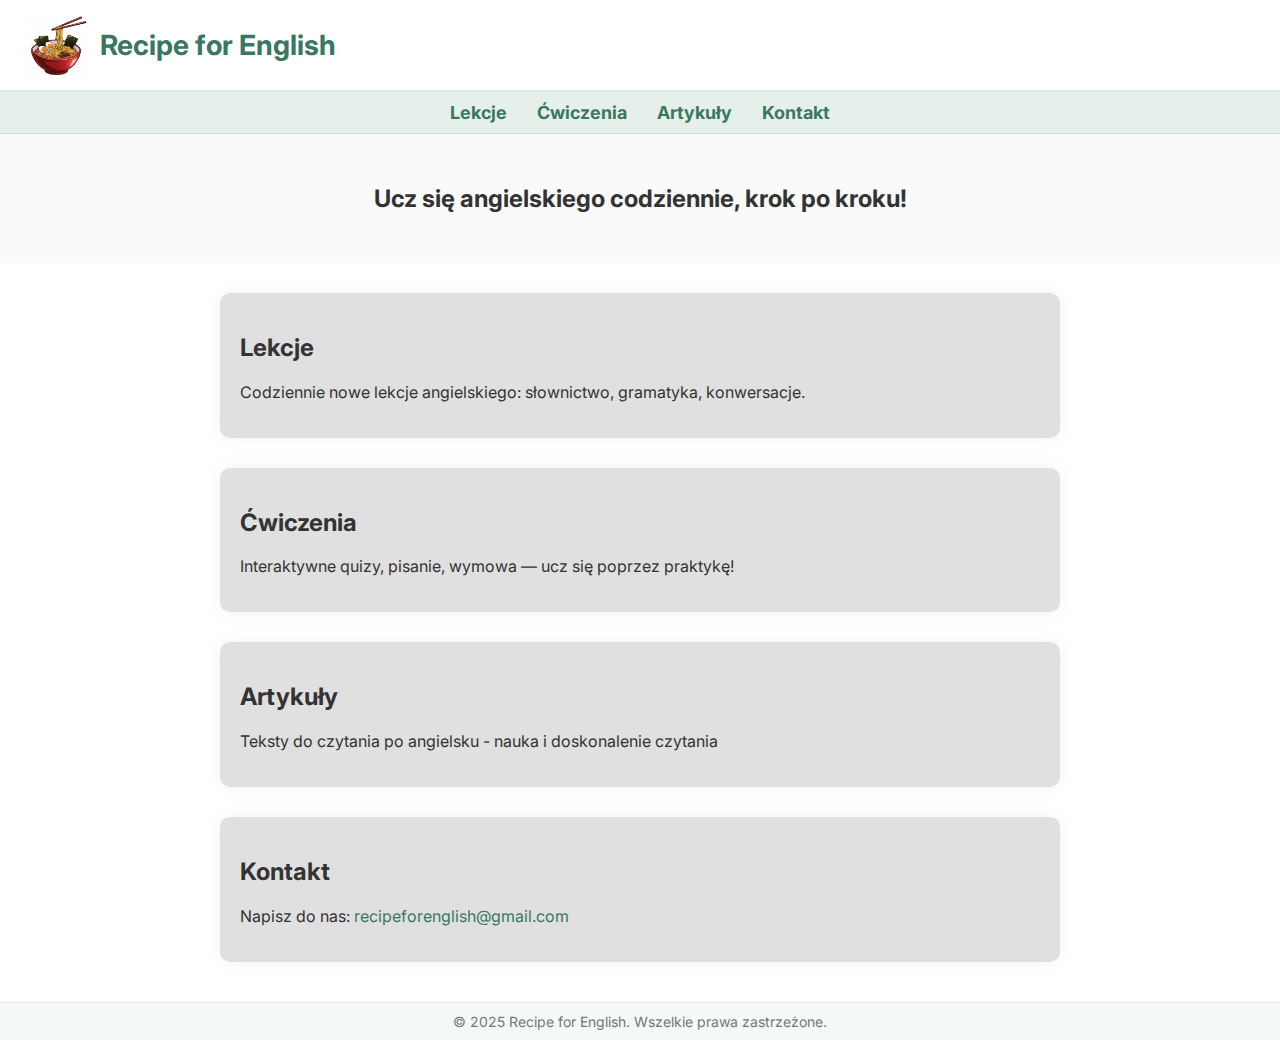
<file: index.html>
<!DOCTYPE html>
<html lang="pl">
<head>
    <meta charset="UTF-8">
    <meta name="viewport" content="width=device-width, initial-scale=1.0">
    <title>Recipe for English</title>
    <link rel="stylesheet" href="style.css">
    <style>
    </style>
    <link rel="icon" href="no bg logo.png" type="image/x-icon">
    <link rel="preconnect" href="https://fonts.googleapis.com">
    <link rel="preconnect" href="https://fonts.gstatic.com" crossorigin>
    <link href="https://fonts.googleapis.com/css2?family=Inter:wght@400;500;700&display=swap" rel="stylesheet">
</head>
<body>

<header>
    <a href="index.html">
    <div class="logo-container">
        <img src="logo no text.jpg" alt="Recipe for English Logo">
        <h1>Recipe for English</h1>
    </div>
    </a>
</header>

<nav>
    <a href="Lekcje.html">Lekcje</a>
    <a href="Cwiczenia.html">Ćwiczenia</a>
    <a href="#artykuły">Artykuły</a>
    <a href="#kontakt">Kontakt</a>
</nav>

<section class="hero">
    <h2>Ucz się angielskiego codziennie, krok po kroku!</h2>
</section>

<a href="Lekcje.html">
    <section class="content" id="lekcje">
        <h2>Lekcje</h2>
        <p>Codziennie nowe lekcje angielskiego: słownictwo, gramatyka, konwersacje.</p>
    </section>
</a>

<a href="Cwiczenia.html">
    <section class="content" id="ćwiczenia">
        <h2>Ćwiczenia</h2>
        <p>Interaktywne quizy, pisanie, wymowa — ucz się poprzez praktykę!</p>
    </section>
</a>

<a href="#artykuły">
    <section class="content" id="artykuły">
        <h2>Artykuły</h2>
        <p>Teksty do czytania po angielsku - nauka i doskonalenie czytania</p>
    </section>
</a>

<section class="content" id="kontakt">
    <h2>Kontakt</h2>
    <p>Napisz do nas: <a href="mailto:kontakt@recipeforenglish.com">recipeforenglish@gmail.com</a></p>
</section>

<footer>
    &copy; 2025 Recipe for English. Wszelkie prawa zastrzeżone.
</footer>

</body>
</html>
</file>
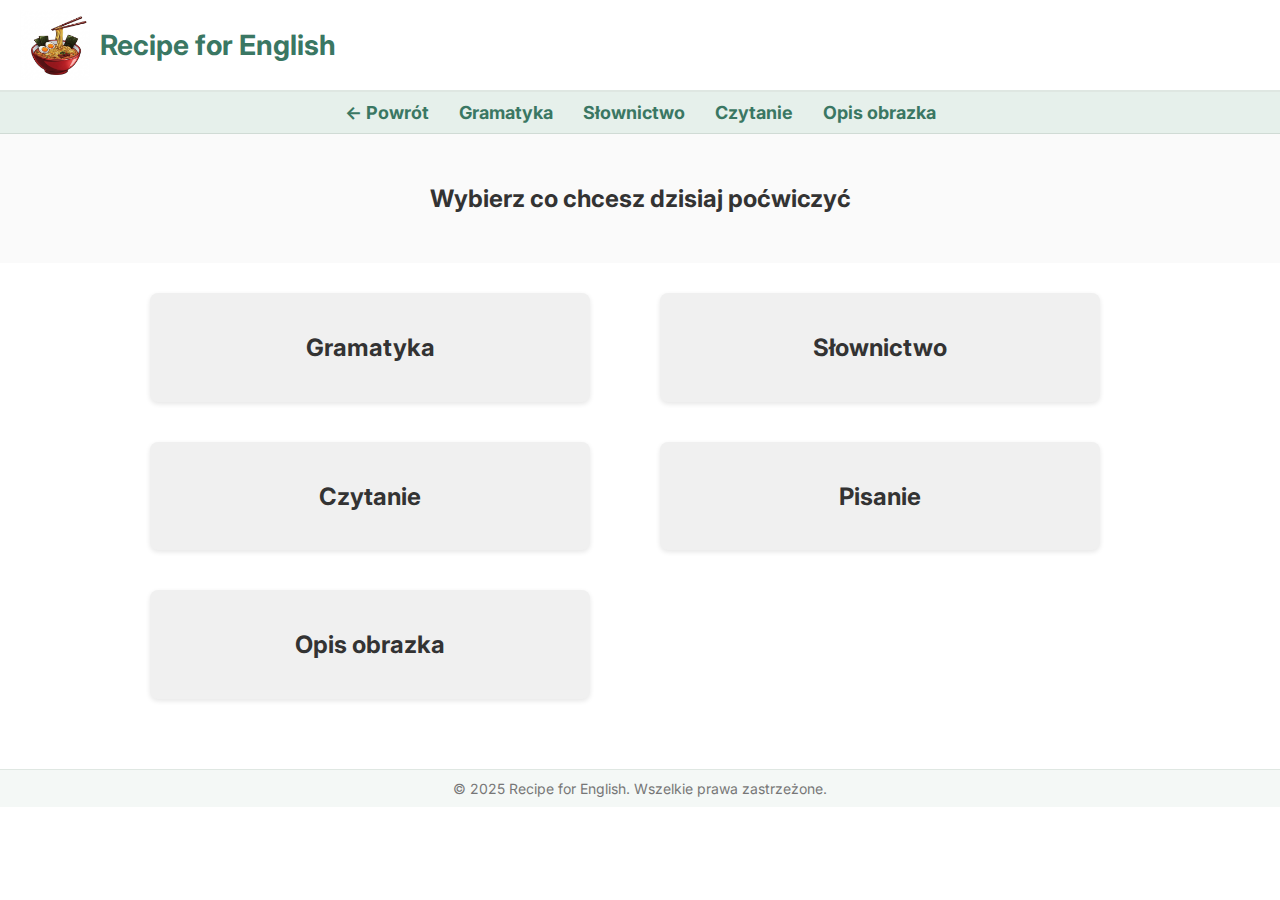
<file: Cwiczenia.html>
<!DOCTYPE html>
<html lang="pl">
<head>
    <meta charset="UTF-8">
    <meta name="viewport" content="width=device-width, initial-scale=1.0">
    <title>Recipe for English</title>
    <link rel="stylesheet" href="style.css">
    <style>
    </style>
    <link rel="icon" href="no bg logo.png" type="image/x-icon">
    <link rel="preconnect" href="https://fonts.googleapis.com">
    <link rel="preconnect" href="https://fonts.gstatic.com" crossorigin>
    <link href="https://fonts.googleapis.com/css2?family=Inter:wght@400;500;700&display=swap" rel="stylesheet">
</head>
<body>

<header>
    <a href="index.html">
    <div class="logo-container">
        <img src="logo no text.jpg" alt="Recipe for English Logo">
        <h1>Recipe for English</h1>
    </div>
    </a>
</header>

<nav class="lekcje-nav">
    <a onclick="window.history.back(); return false;" href="#" class="nav-link">← Powrót</a>
    <a href="Lekcje.html">Gramatyka</a>
    <a href="Cwiczenia.html">Słownictwo</a>
    <a href="#artykuły">Czytanie</a>
    <a href="#kontakt">Opis obrazka</a>
</nav>

<section class="hero">
    <h2>Wybierz co chcesz dzisiaj poćwiczyć</h2>
</section>

<div class="kafelki">
    <a href="Czasy angielskie.html">
    <section class="item1 items">
        <h2>Gramatyka</h2>
    </section>
    </a>

    <a href="Czesci mowy.html">
    <section class="item2 items">
        <h2>Słownictwo</h2>
    </section>
    </a>

    <a href="">
    <section class="item3 items">
        <h2>Czytanie</h2>
    </section>
    
    <a href="">
    <section class="item4 items">
        <h2>Pisanie</h2>
    </section>
    </a>

    <a href="">
        <section class="item4 items">
            <h2>Opis obrazka</h2>
        </section>

</div>



<footer>
    &copy; 2025 Recipe for English. Wszelkie prawa zastrzeżone.
</footer>

</body>
</html>
</file>
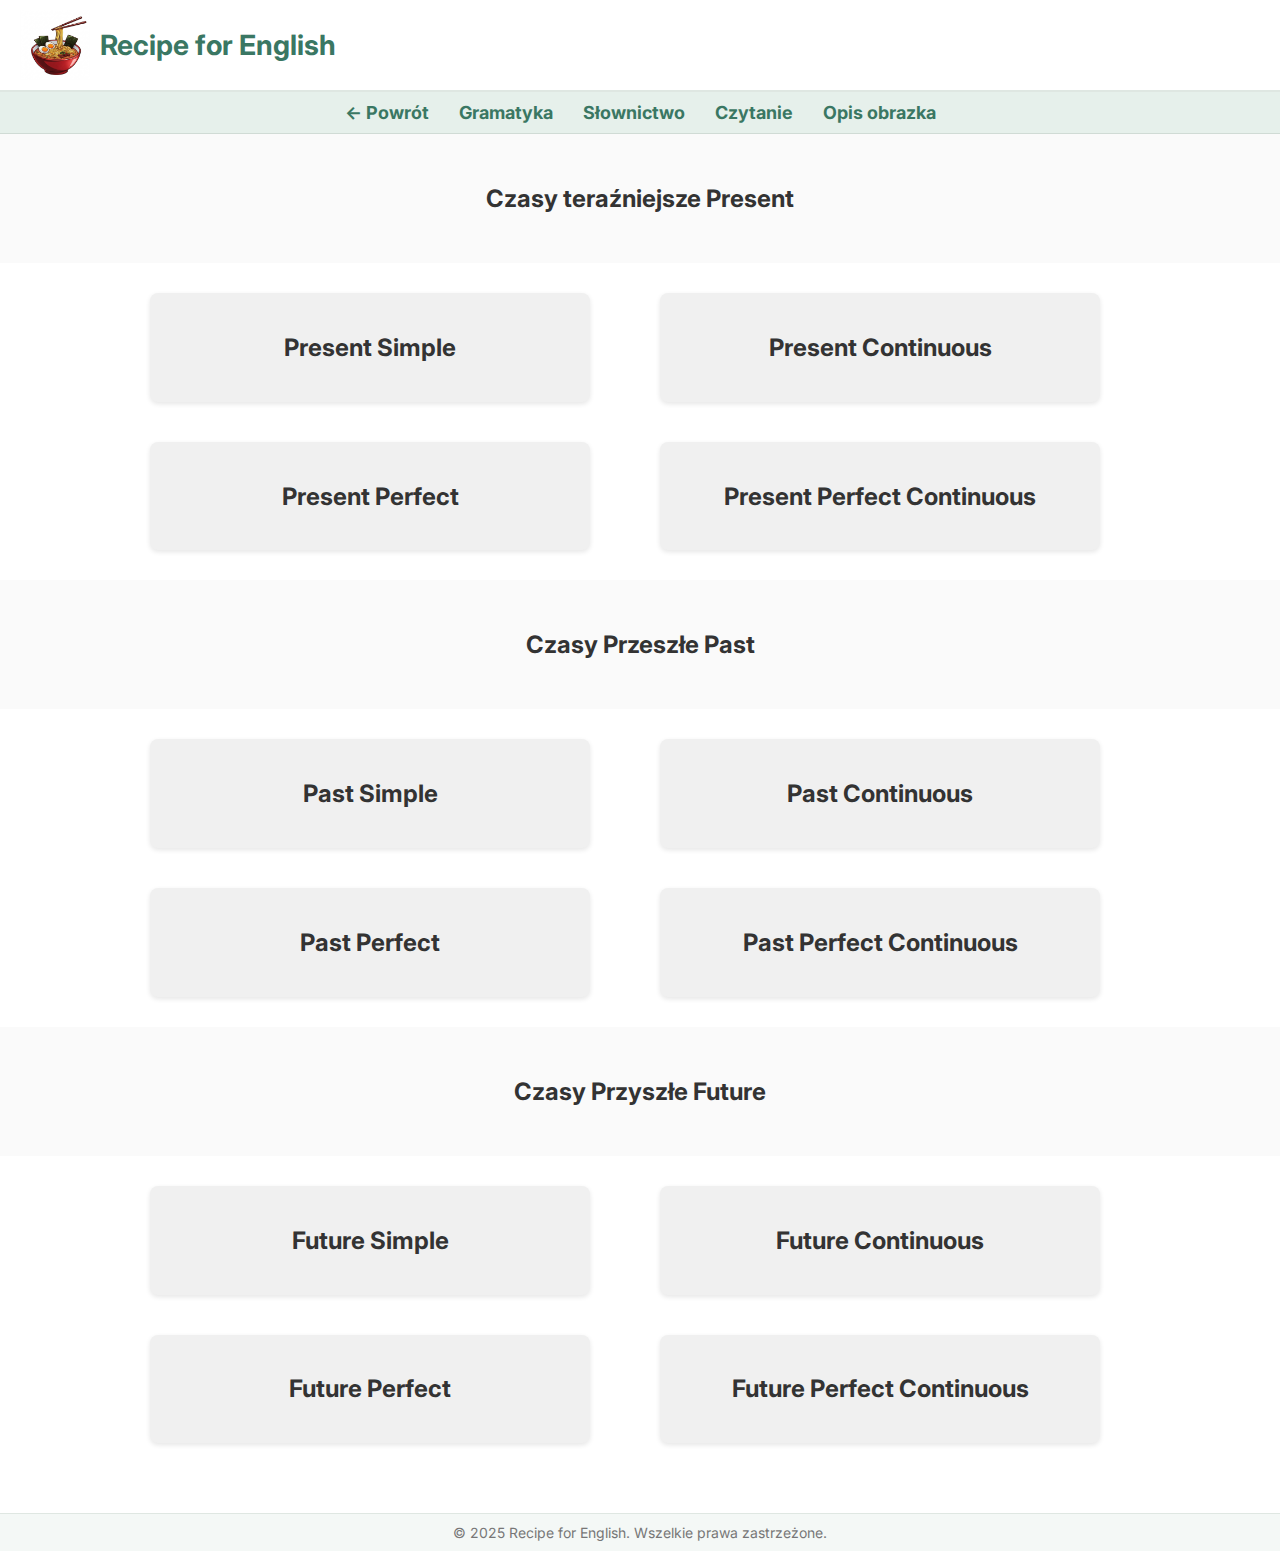
<file: Czasy angielskie.html>
<!DOCTYPE html>
<html lang="pl">
<head>
    <meta charset="UTF-8">
    <meta name="viewport" content="width=device-width, initial-scale=1.0">
    <title>Recipe for English</title>
    <link rel="stylesheet" href="style.css">
    <style>
    </style>
    <link rel="icon" href="no bg logo.png" type="image/x-icon">
    <link rel="preconnect" href="https://fonts.googleapis.com">
    <link rel="preconnect" href="https://fonts.gstatic.com" crossorigin>
    <link href="https://fonts.googleapis.com/css2?family=Inter:wght@400;500;700&display=swap" rel="stylesheet">
</head>
<body>

<header>
    <a href="index.html">
    <div class="logo-container">
        <img src="logo no text.jpg" alt="Recipe for English Logo">
        <h1>Recipe for English</h1>
    </div>
    </a>
</header>

<nav class="lekcje-nav">
    <a onclick="window.history.back(); return false;" href="#" class="nav-link">← Powrót</a>
    <a href="Lekcje.html">Gramatyka</a>
    <a href="#ćwiczenia">Słownictwo</a>
    <a href="#artykuły">Czytanie</a>
    <a href="#kontakt">Opis obrazka</a>
</nav>

<section class="hero">
    <h2>Czasy teraźniejsze Present</h2>
</section>

<div class="kafelki">
    <a href="">
    <section class="item1 items">
        <h2>Present Simple</h2>
    </section>
    </a>

    <a href="">
    <section class="item2 items">
        <h2>Present Continuous</h2>
    </section>
    </a>

    <a href="">
    <section class="item3 items">
        <h2>Present Perfect</h2>
    </section>
    
    <a href="">
    <section class="item4 items">
        <h2>Present Perfect Continuous</h2>
    </section>
    </a>

</div>

<section class="hero">
    <h2>Czasy Przeszłe Past</h2>
</section>

<div class="kafelki">
    <a href="">
    <section class="item1 items">
        <h2>Past Simple</h2>
    </section>
    </a>

    <a href="">
    <section class="item2 items">
        <h2>Past Continuous</h2>
    </section>
    </a>

    <a href="">
    <section class="item3 items">
        <h2>Past Perfect</h2>
    </section>
    
    <a href="">
    <section class="item4 items">
        <h2>Past Perfect Continuous</h2>
    </section>
    </a>

</div>

<section class="hero">
    <h2>Czasy Przyszłe Future</h2>
</section>

<div class="kafelki">
    <a href="">
    <section class="item1 items">
        <h2>Future Simple</h2>
    </section>
    </a>

    <a href="">
    <section class="item2 items">
        <h2>Future Continuous</h2>
    </section>
    </a>

    <a href="">
    <section class="item3 items">
        <h2>Future Perfect</h2>
    </section>
    
    <a href="">
    <section class="item4 items">
        <h2>Future Perfect Continuous</h2>
    </section>
    </a>

</div>

<footer>
    &copy; 2025 Recipe for English. Wszelkie prawa zastrzeżone.
</footer>

</body>
</html>
</file>
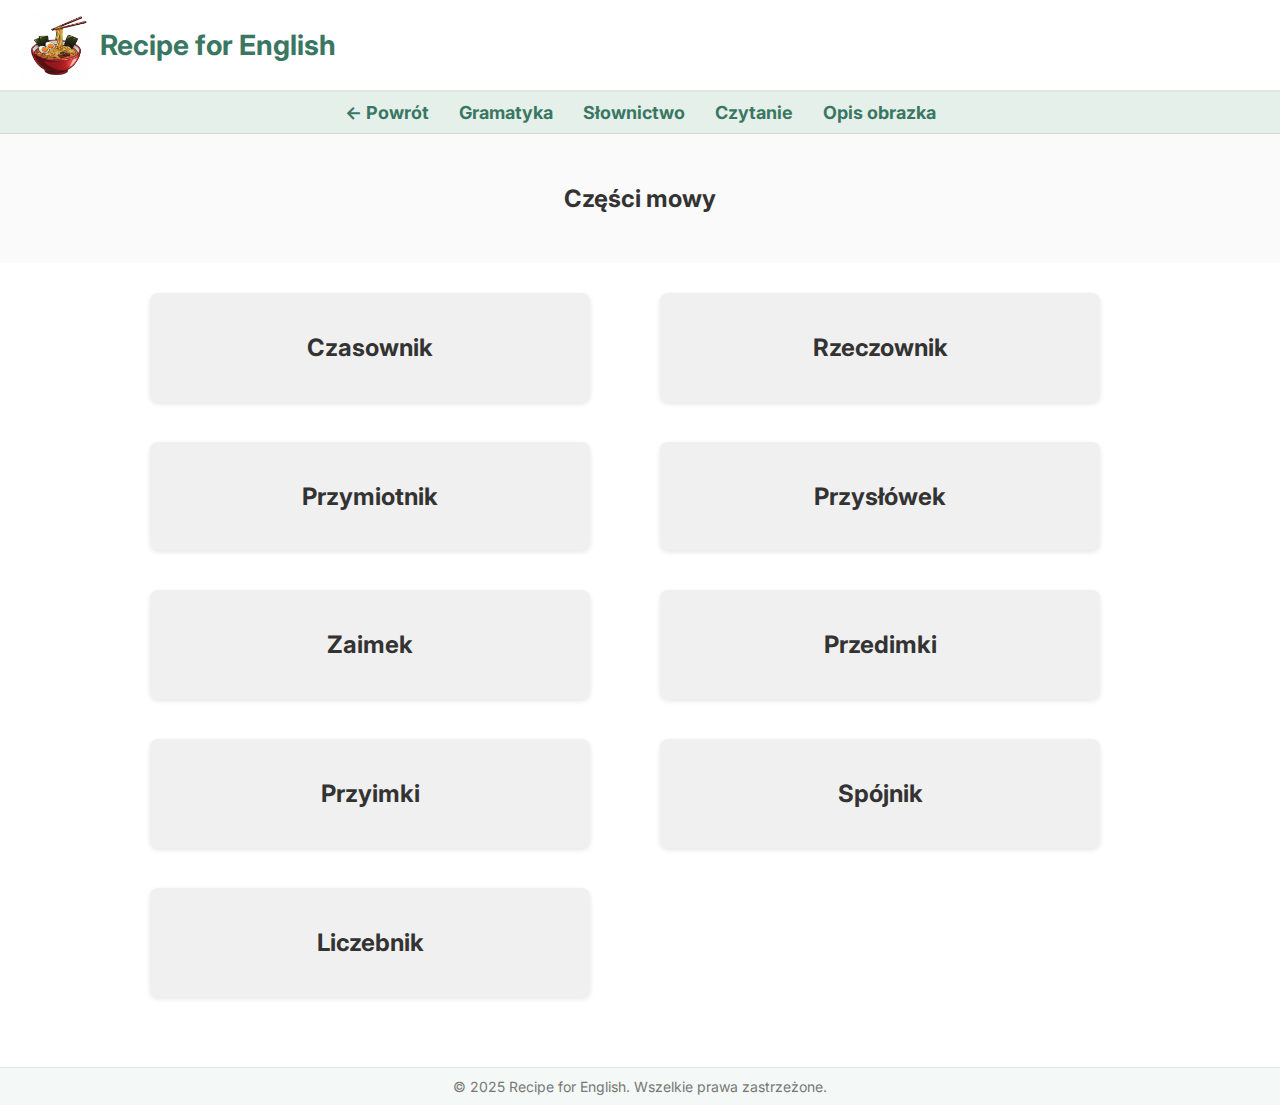
<file: Czesci mowy.html>
<!DOCTYPE html>
<html lang="pl">
<head>
    <meta charset="UTF-8">
    <meta name="viewport" content="width=device-width, initial-scale=1.0">
    <title>Recipe for English</title>
    <link rel="stylesheet" href="style.css">
    <style>
    </style>
    <link rel="icon" href="no bg logo.png" type="image/x-icon">
    <link rel="preconnect" href="https://fonts.googleapis.com">
    <link rel="preconnect" href="https://fonts.gstatic.com" crossorigin>
    <link href="https://fonts.googleapis.com/css2?family=Inter:wght@400;500;700&display=swap" rel="stylesheet">
</head>
<body>

<header>
    <a href="index.html">
    <div class="logo-container">
        <img src="logo no text.jpg" alt="Recipe for English Logo">
        <h1>Recipe for English</h1>
    </div>
    </a>
</header>

<nav class="lekcje-nav">
    <a onclick="window.history.back(); return false;" href="#" class="nav-link">← Powrót</a>
    <a href="Lekcje.html">Gramatyka</a>
    <a href="Cwiczenia.html">Słownictwo</a>
    <a href="#artykuły">Czytanie</a>
    <a href="#kontakt">Opis obrazka</a>
</nav>

<section class="hero">
    <h2>Części mowy</h2>
</section>

<div class="kafelki">
    <a href="">
    <section class="item1 items">
        <h2>Czasownik</h2>
    </section>
    </a>

    <a href="">
    <section class="item2 items">
        <h2>Rzeczownik</h2>
    </section>
    </a>

    <a href="">
    <section class="item3 items">
        <h2>Przymiotnik</h2>
    </section>
    
    <a href="">
    <section class="item4 items">
        <h2>Przysłówek</h2>
    </section>
    </a>

    <a href="">
        <section class="item4 items">
            <h2>Zaimek</h2>
        </section>
    </a>

    <a href="">
        <section class="item4 items">
            <h2>Przedimki</h2>
        </section>
    </a>

    <a href="">
        <section class="item4 items">
            <h2>Przyimki</h2>
        </section>
    </a>

    <a href="">
        <section class="item4 items">
            <h2>Spójnik</h2>
        </section>
    </a>

    <a href="">
        <section class="item4 items">
            <h2>Liczebnik</h2>
        </section>
    </a>

</div>


<footer>
    &copy; 2025 Recipe for English. Wszelkie prawa zastrzeżone.
</footer>

</body>
</html>
</file>
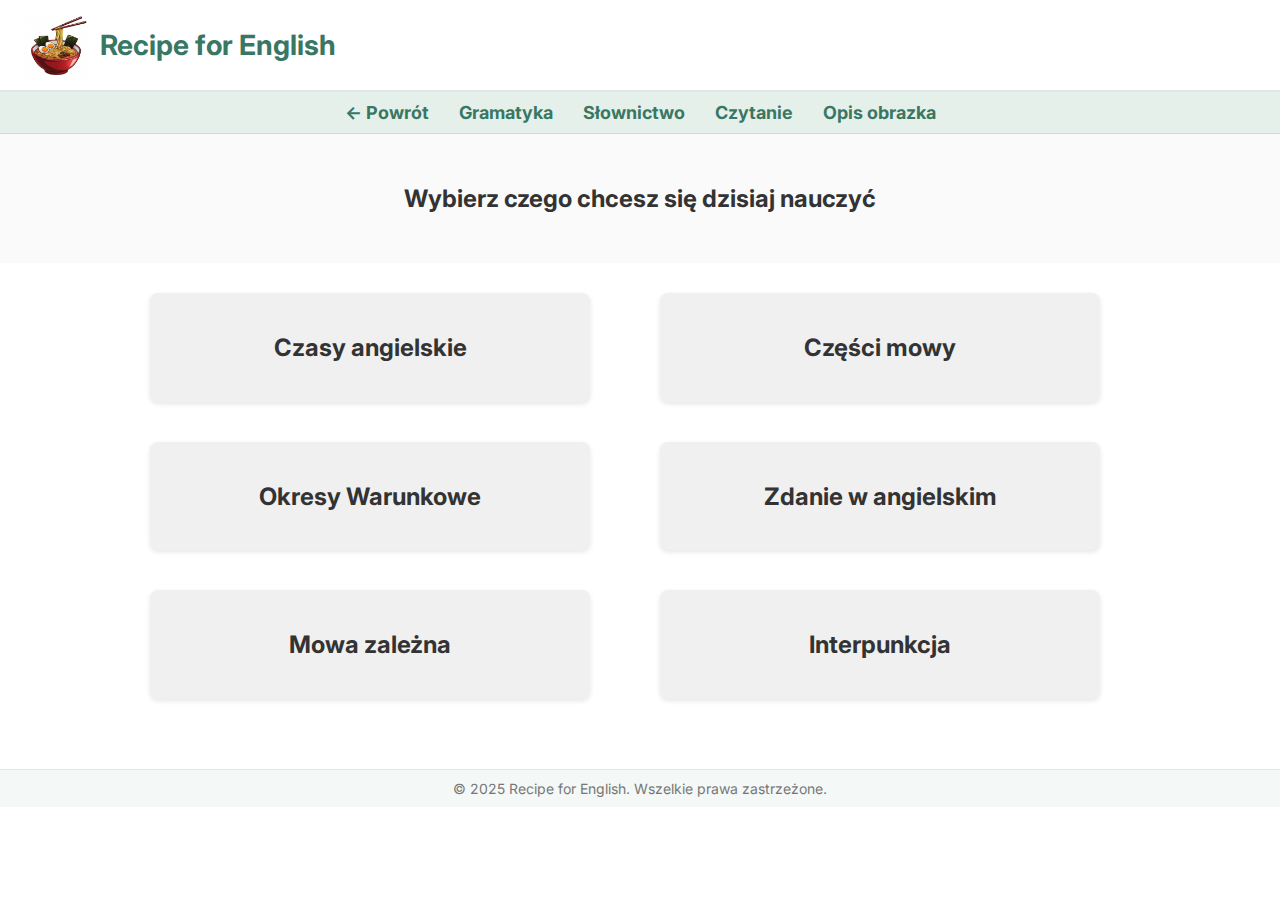
<file: Lekcje.html>
<!DOCTYPE html>
<html lang="pl">
<head>
    <meta charset="UTF-8">
    <meta name="viewport" content="width=device-width, initial-scale=1.0">
    <title>Recipe for English</title>
    <link rel="stylesheet" href="style.css">
    <style>
    </style>
    <link rel="icon" href="no bg logo.png" type="image/x-icon">
    <link rel="preconnect" href="https://fonts.googleapis.com">
    <link rel="preconnect" href="https://fonts.gstatic.com" crossorigin>
    <link href="https://fonts.googleapis.com/css2?family=Inter:wght@400;500;700&display=swap" rel="stylesheet">
</head>
<body>

<header>
    <a href="index.html">
    <div class="logo-container">
        <img src="logo no text.jpg" alt="Recipe for English Logo">
        <h1>Recipe for English</h1>
    </div>
    </a>
</header>

<nav class="lekcje-nav">
    <a onclick="window.history.back(); return false;" href="#" class="nav-link">← Powrót</a>
    <a href="Lekcje.html">Gramatyka</a>
    <a href="#ćwiczenia">Słownictwo</a>
    <a href="#artykuły">Czytanie</a>
    <a href="#kontakt">Opis obrazka</a>
</nav>

<section class="hero">
    <h2>Wybierz czego chcesz się dzisiaj nauczyć</h2>
</section>

<div class="kafelki">
    <a href="Czasy angielskie.html">
    <section class="item1 items">
        <h2>Czasy angielskie</h2>
    </section>
    </a>

    <a href="Czesci mowy.html">
    <section class="item2 items">
        <h2>Części mowy</h2>
    </section>
    </a>

    <a href="">
    <section class="item3 items">
        <h2>Okresy Warunkowe</h2>
    </section>
    
    <a href="">
    <section class="item4 items">
        <h2>Zdanie w angielskim</h2>
    </section>
    </a>

    <a href="">
        <section class="item4 items">
            <h2>Mowa zależna</h2>
        </section>
    </a>
    <a href="">
        <section class="item4 items">
            <h2>Interpunkcja</h2>
        </section>
    </a>

</div>



<footer>
    &copy; 2025 Recipe for English. Wszelkie prawa zastrzeżone.
</footer>

</body>
</html>
</file>
<file: style.css>
body {
    font-family: 'Inter', sans-serif;
    margin: 0;
    padding: 0;
    background: #ffffff;
    color: #333;
}
header {
    background-color: #ffffff;
    padding: 10px 20px;
    display: flex;
    align-items: center;
    border-bottom: 2px solid #dfe7e2;
}
header .logo-container {
    display: flex;
    align-items: center;
}
header img {
    height: 70px;
    margin-right: 10px;
}
header h1 {
    font-size: 28px;
    color: #3a7763;
    margin: 0;
    font-weight: bold;
    font-family: 'Inter', serif;
}
nav {
    background-color: #e6f0eb;
    display: flex;
    justify-content: center;
    gap: 30px;
    padding: 10px;
    border-bottom: 1px solid #d0dbd5;
}
nav a {
    color: #3a7763;
    text-decoration: none;
    font-weight: bold;
    font-size: 18px;
    transition: color 0.3s, transform 0.3s;
}
nav a:hover {
    color: #2e5e4e;
    transform: scale(1.1);
}
nav a:visited {
    color: #3a7763;
}


.content {
    max-width: 800px;
    margin: 30px auto;
    padding: 20px;
    background: #e0e0e0;
    border-radius: 10px;
    box-shadow: 0px 0px 20px rgba(0,0,0,0.05);
    transition: transform 0.5s;
    color: #333; /* Dodane dla pewności */
}
.content:hover {
    transform: scale(1.04);
}

.items {
    max-width: 400px;
    margin: 30px auto;
    padding: 20px;
    background: #e0e0e0;
    border-radius: 10px;
    box-shadow: 0px 0px 20px rgba(0,0,0,0.05);
}

.kafelki {
    display: grid;
    grid-template-columns: 1fr 1fr;
    gap: 20px;
    padding: 20px;
    max-width: 1000px; /* Opcjonalne ograniczenie szerokości */
    margin: 0 auto; /* Wyśrodkowanie na stronie */
  }
  
  .items {
    background: #f0f0f0;
    padding: 20px;
    border-radius: 8px;
    text-align: center;
    box-shadow: 0 2px 5px rgba(0, 0, 0, 0.1);
    margin: 10px;
  }

.items:hover {
    transform: scale(1.04);
    transition: transform 0.5s;
}

.hero {
    text-align: center;
    padding: 30px 10px;
    background-color: #fafafa;
}

footer {
    background-color: #f4f8f6;
    text-align: center;
    color: #777;
    padding: 10px;
    font-size: 14px;
    margin-top: 40px;
    margin-bottom: 0px;
    border-top: 1px solid #dfe7e2;
}

/* Globalne style dla linków */
a {
    text-decoration: none;
    color: inherit;
}
a:visited {
    color: inherit;
}

/* Style dla linków w sekcjach content */
.content a {
    color: #333; /* Czarny/kolor tekstu */
}
.content a:hover {
    text-decoration: underline;
}

/* Specyficzny styl dla mailto - możesz zostawić zielony jeśli chcesz */
.content a[href^="mailto:"] {
    color: #3a7763;
}
</file>
